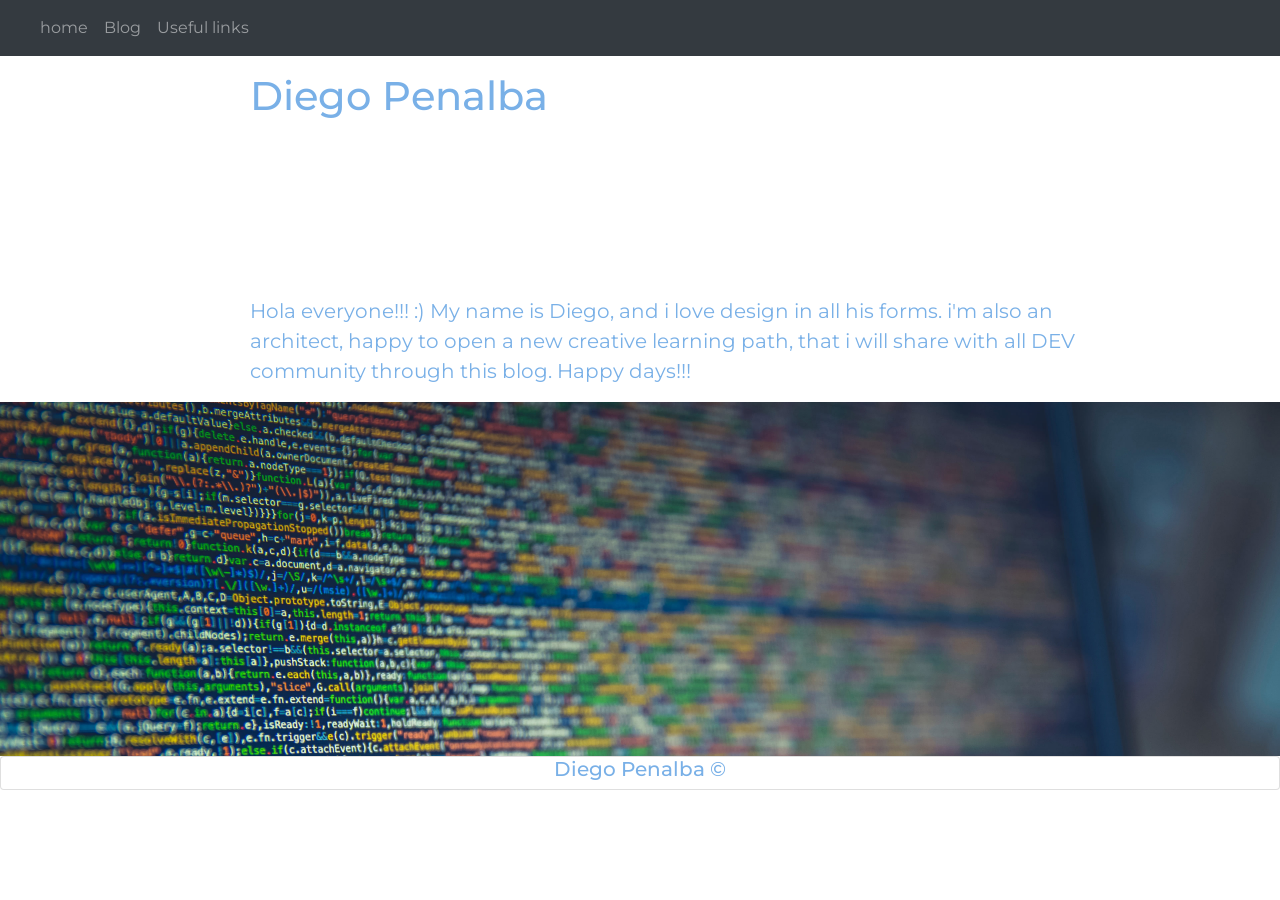
<file: index.html>
<!DOCTYPE html>
<html>

<head>
  <title>Diego's DEV Blog</title>
  <meta charset="UTF-8">
 
  <link href="styles/main.css" rel="stylesheet" type="text/css" />
  <link href="https://fonts.googleapis.com/css?family=Montserrat&display=swap" rel="stylesheet">
  <script src="https://code.jquery.com/jquery-3.3.1.slim.min.js"
    integrity="sha384-q8i/X+965DzO0rT7abK41JStQIAqVgRVzpbzo5smXKp4YfRvH+8abtTE1Pi6jizo"
    crossorigin="anonymous"></script>
  <script src="https://cdnjs.cloudflare.com/ajax/libs/popper.js/1.14.7/umd/popper.min.js"
    integrity="sha384-UO2eT0CpHqdSJQ6hJty5KVphtPhzWj9WO1clHTMGa3JDZwrnQq4sF86dIHNDz0W1"
    crossorigin="anonymous"></script>
  <link rel="stylesheet" href="https://stackpath.bootstrapcdn.com/bootstrap/4.3.1/css/bootstrap.min.css"
    integrity="sha384-ggOyR0iXCbMQv3Xipma34MD+dH/1fQ784/j6cY/iJTQUOhcWr7x9JvoRxT2MZw1T" crossorigin="anonymous">
  <script src="https://stackpath.bootstrapcdn.com/bootstrap/4.3.1/js/bootstrap.min.js"
    integrity="sha384-JjSmVgyd0p3pXB1rRibZUAYoIIy6OrQ6VrjIEaFf/nJGzIxFDsf4x0xIM+B07jRM"
    crossorigin="anonymous"></script>
</head>

<body>
  <nav class="navbar navbar-expand-md navbar-dark bg-dark fixed-top">
    <a class="navbar-brand"></a>
    <ul class="navbar-nav">
      <li class="nav-item">
        <a class="nav-link" href="index.html">home</a>

      </li>
      <a class="nav-link" href="blog.html">Blog</a>

      </li>
      <a class="nav-link" href="#">Useful links</a>

      </li>
    </ul>
  </nav>
     <br>
     <br>
     <br>
  <h1>Diego Penalba</h1>
     <br>
     <br>
     <br>
     <br>
     <br>
     <br>
     <br>
   <p class="intro" class="margin1"> Hola everyone!!! :) My name is Diego, and i love design in all his forms.
                                     i'm also an architect, happy to open a new creative learning path, that i will share
                                     with all DEV community through this blog. Happy days!!!
   </p>
    <img src="cod33.jpg" <!-- this is a comment. -->
        <div class="card text-center">
           <h5 class="footertitle">Diego Penalba © </h5>
        </div>

  </div>
  </body>
  
  </html>
</file>
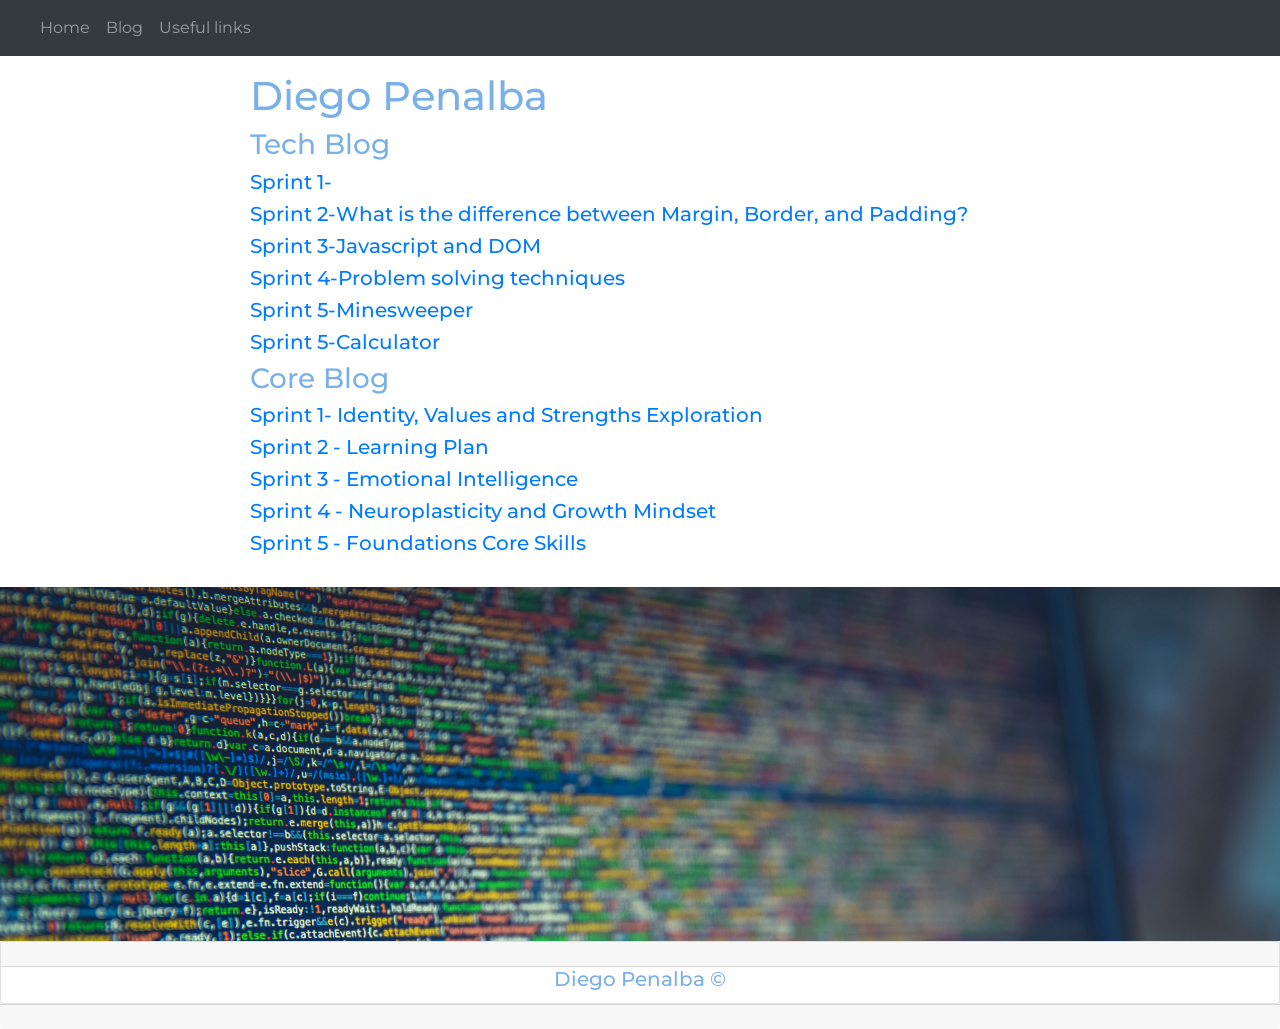
<file: blog.html>
<!DOCTYPE html>
<html>

<head>
    <title>Diego's DEV Blog</title>
    <meta charset="UTF-8">
    <link href="styles/main.css" rel="stylesheet" type="text/css" />
    <link href="https://fonts.googleapis.com/css?family=Montserrat&display=swap" rel="stylesheet">
    <script src="https://code.jquery.com/jquery-3.3.1.slim.min.js"
        integrity="sha384-q8i/X+965DzO0rT7abK41JStQIAqVgRVzpbzo5smXKp4YfRvH+8abtTE1Pi6jizo"
        crossorigin="anonymous"></script>
    <script src="https://cdnjs.cloudflare.com/ajax/libs/popper.js/1.14.7/umd/popper.min.js"
        integrity="sha384-UO2eT0CpHqdSJQ6hJty5KVphtPhzWj9WO1clHTMGa3JDZwrnQq4sF86dIHNDz0W1"
        crossorigin="anonymous"></script>
    <link rel="stylesheet" href="https://stackpath.bootstrapcdn.com/bootstrap/4.3.1/css/bootstrap.min.css"
        integrity="sha384-ggOyR0iXCbMQv3Xipma34MD+dH/1fQ784/j6cY/iJTQUOhcWr7x9JvoRxT2MZw1T" crossorigin="anonymous">
    <script src="https://stackpath.bootstrapcdn.com/bootstrap/4.3.1/js/bootstrap.min.js"
        integrity="sha384-JjSmVgyd0p3pXB1rRibZUAYoIIy6OrQ6VrjIEaFf/nJGzIxFDsf4x0xIM+B07jRM"
        crossorigin="anonymous"></script>
</head>

<body>
    <nav class="navbar navbar-expand-md navbar-dark bg-dark fixed-top">
        <a class="navbar-brand"></a>
        <ul class="navbar-nav">
            <li class="nav-item">
                <a class="nav-link" href="index.html">Home</a>

            </li>
            <a class="nav-link" href="blog.html">Blog</a>

            </li>
            <a class="nav-link" href="#">Useful links</a>

            </li>
        </ul>
    </nav>
    <br>
    <br>
    <br>
<h1>Diego Penalba</h1>
    <h3>Tech Blog</h3>
       <h5><a href="sprint1tech.html">Sprint 1- </a></h5>
       <h5><a href="sprint2-tech.html">Sprint 2-What is the difference between Margin, Border, and Padding?</h5>
       <h5><a href="sprint3_tech.html">Sprint 3-Javascript and DOM</h5>
       <h5><a href="sprint4_tech.html">Sprint 4-Problem solving techniques</h5>
       <h5><a href=" https://diego-pp.github.io/minesweeper/">Sprint 5-Minesweeper</h5>
       <h5><a href=" https://diego-pp.github.io/final-calculator/">Sprint 5-Calculator</h5>

    </a></h5>
    <h3>Core Blog</h3>
       <h5><a href="sprint1-cultural.html">Sprint 1- Identity, Values and Strengths Exploration</a></h5>
       <h5><a href="sprint2-cultural.html">Sprint 2 - Learning Plan</a></h5>
       <h5><a href="sprint3-cultural.html">Sprint 3 - Emotional Intelligence</a></h5>
       <h5><a href="sprint4-cultural.html">Sprint 4 - Neuroplasticity and Growth Mindset</a></h5>
       <h5><a href="sprint5-cultural.html">Sprint 5 - Foundations Core Skills</a></h5>

    <br>


    <img src="cod33.jpg" >
    <div class="card text-center">
        <div class="card-header">
        </div>
    
        <h5 class="card-title">Diego Penalba © </h5>
    </div>
    <div class="card-footer text-muted">
    </div>
</div>
<!-- this is a comment. -->
</body>

</html>
</body>

</html>
</file>
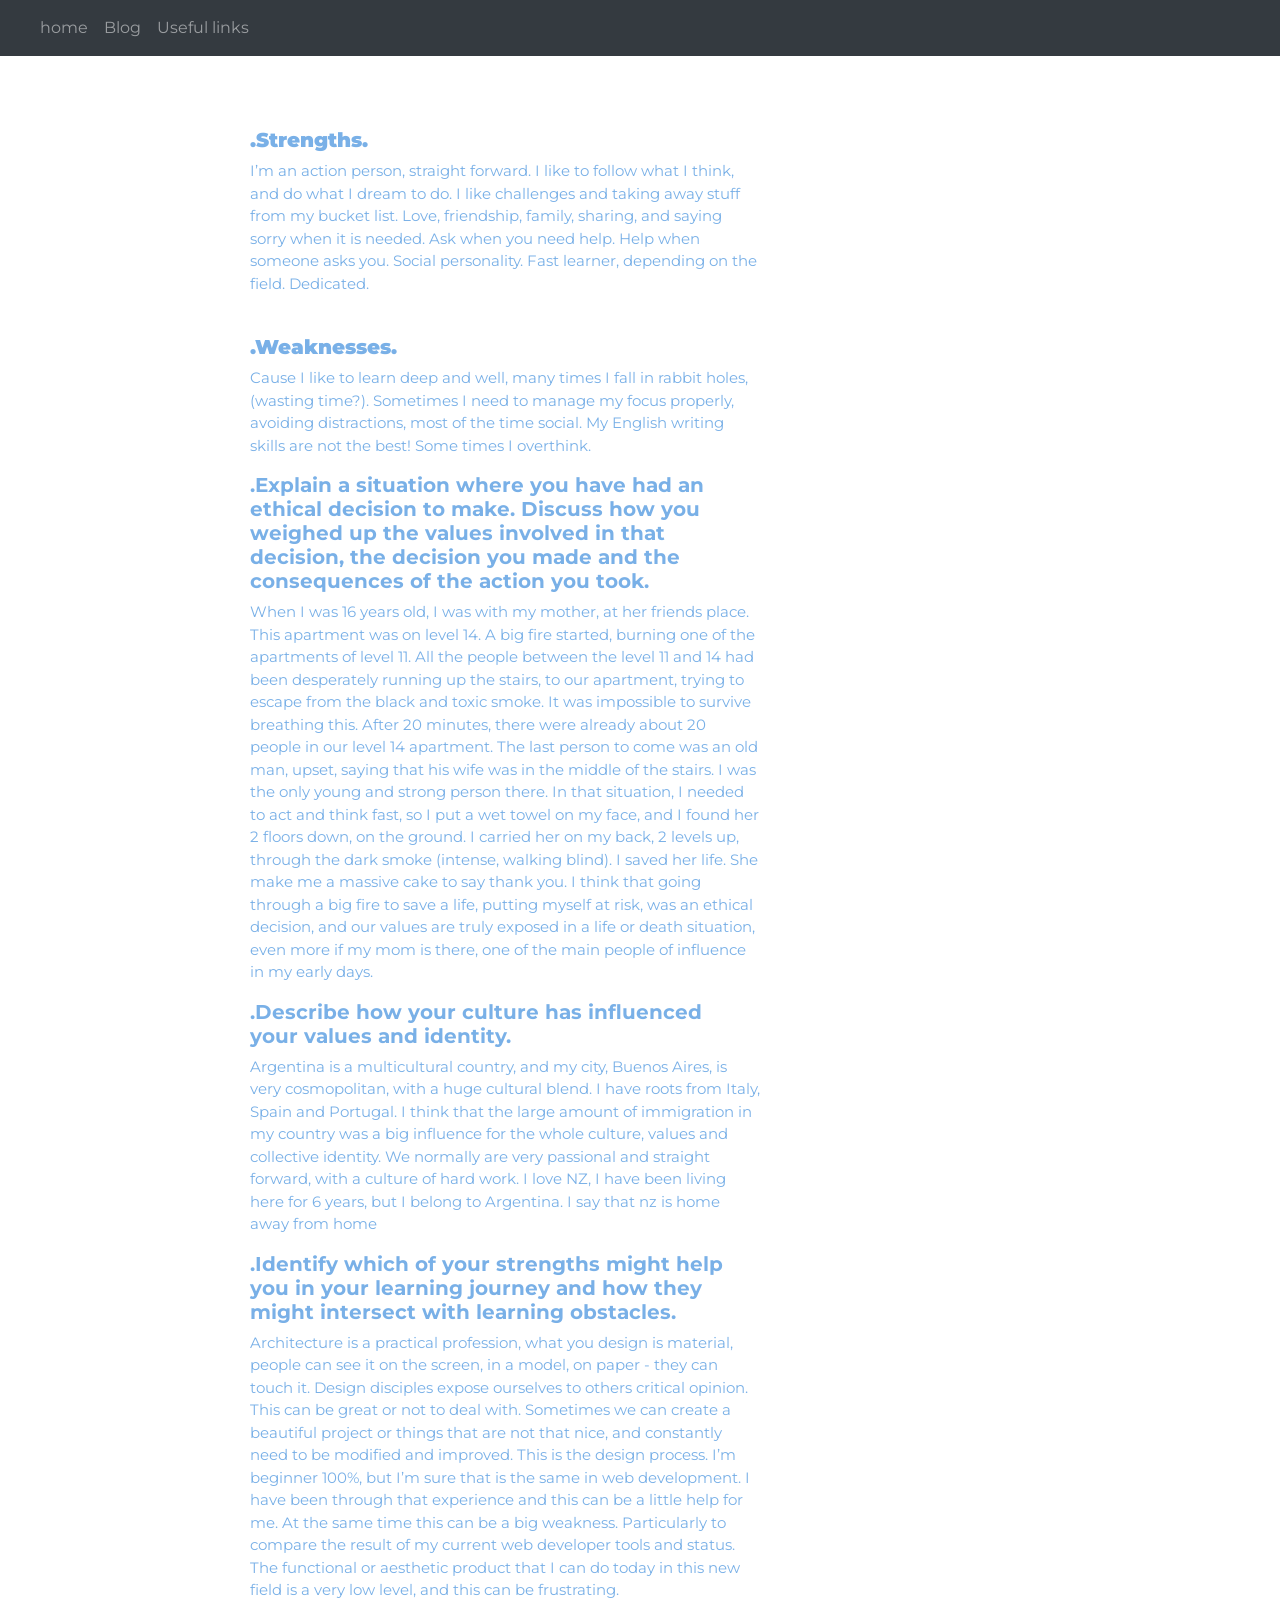
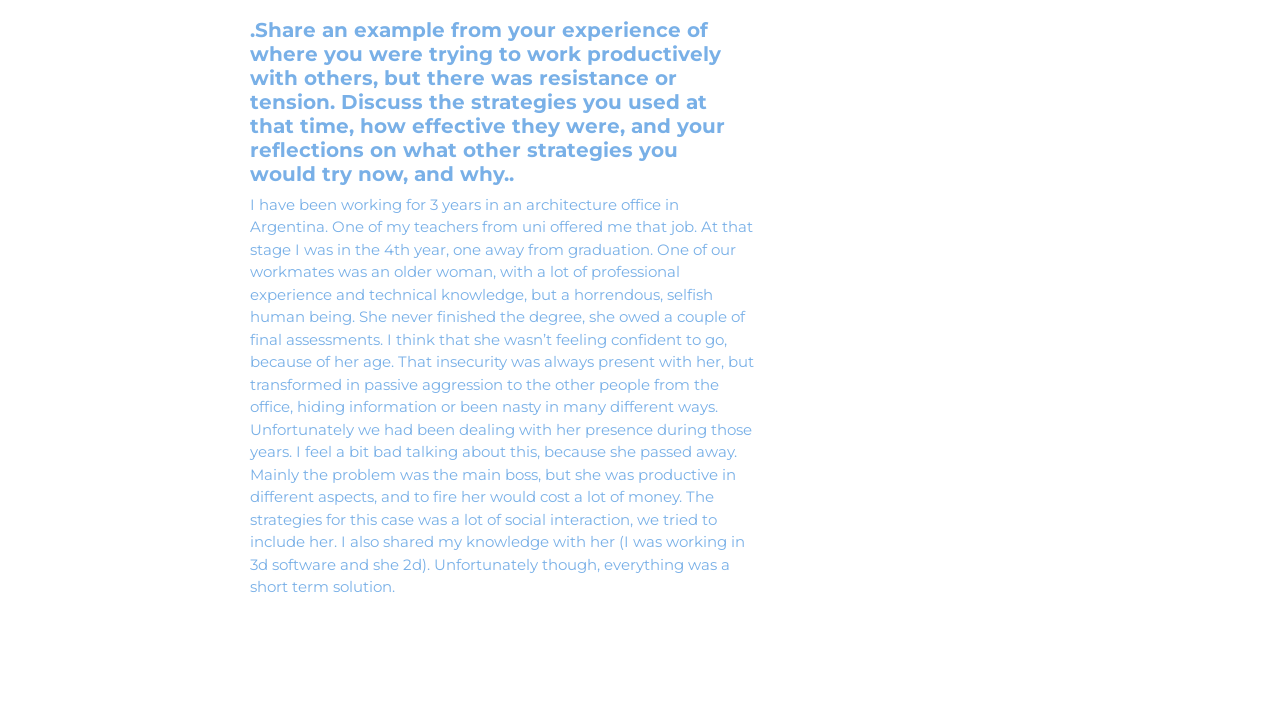
<file: sprint1-cultural.html>
<!DOCTYPE html>
<html>

<head>
    <title>Diego's DEV Blog</title>
    <meta charset="UTF-8">
    <link href="styles/main.css" rel="stylesheet" type="text/css" />
    <link href="https://fonts.googleapis.com/css?family=Montserrat&display=swap" rel="stylesheet">
    <script src="https://code.jquery.com/jquery-3.3.1.slim.min.js"
        integrity="sha384-q8i/X+965DzO0rT7abK41JStQIAqVgRVzpbzo5smXKp4YfRvH+8abtTE1Pi6jizo"
        crossorigin="anonymous"></script>
    <script src="https://cdnjs.cloudflare.com/ajax/libs/popper.js/1.14.7/umd/popper.min.js"
        integrity="sha384-UO2eT0CpHqdSJQ6hJty5KVphtPhzWj9WO1clHTMGa3JDZwrnQq4sF86dIHNDz0W1"
        crossorigin="anonymous"></script>
    <link rel="stylesheet" href="https://stackpath.bootstrapcdn.com/bootstrap/4.3.1/css/bootstrap.min.css"
        integrity="sha384-ggOyR0iXCbMQv3Xipma34MD+dH/1fQ784/j6cY/iJTQUOhcWr7x9JvoRxT2MZw1T" crossorigin="anonymous">
    <script src="https://stackpath.bootstrapcdn.com/bootstrap/4.3.1/js/bootstrap.min.js"
        integrity="sha384-JjSmVgyd0p3pXB1rRibZUAYoIIy6OrQ6VrjIEaFf/nJGzIxFDsf4x0xIM+B07jRM"
        crossorigin="anonymous"></script>
</head>

<body>
    <nav class="navbar navbar-expand-md navbar-dark bg-dark fixed-top">
        <a class="navbar-brand"></a>
        <ul class="navbar-nav">
            <li class="nav-item">
                <a class="nav-link" href="index.html">home</a>

            </li>
            <a class="nav-link" href="blog.html">Blog</a>

            </li>
            <a class="nav-link" href="#">Useful links</a>

            </li>
    </nav>

    <h1>Diego Penalba</h1>
    <br>
    <br>
    <br>
    <h5 class="learnplantitle"><b>.Strengths.</h5></b>
    <p class="intro2">I’m an action person, straight forward. I like to follow what I think, and do what I dream to do. I like challenges and
    taking away stuff from my bucket list. Love, friendship, family, sharing, and saying sorry when it is needed. Ask when
    you need help. Help when someone asks you. Social personality. Fast learner, depending on the field. Dedicated.
    </p>
    <br>
<h5 class="learnplantitle"><b>.Weaknesses.</h5></b>
<p class="intro2">Cause I like to learn deep and well, many times I fall in rabbit holes, (wasting time?).
Sometimes I need to manage my focus properly, avoiding distractions, most of the time social. My English writing skills
are not the best! Some times I overthink.


</p>
<h5 class="learnplantitle">.Explain a situation where you have had an ethical decision to make. Discuss how you weighed up the values involved in
that decision, the decision you made and the consequences of the action you took.</h5>
<p class="intro2">When I was 16 years old, I was with my mother, at her friends place. This apartment was on level 14. A big fire started,
burning one of the apartments of level 11. All the people between the level 11 and 14 had been desperately running up
the stairs, to our apartment, trying to escape from the black and toxic smoke. It was impossible to survive breathing
this. After 20 minutes, there were already about 20 people in our level 14 apartment. The last person to come was an old
man, upset, saying that his wife was in the middle of the stairs. I was the only young and strong person there. In that
situation, I needed to act and think fast, so I put a wet towel on my face, and I found her 2 floors down, on the
ground. I carried her on my back, 2 levels up, through the dark smoke (intense, walking blind). I saved her life. She
make me a massive cake to say thank you.
I think that going through a big fire to save a life, putting myself at risk, was an ethical decision, and our values
are truly exposed in a life or death situation, even more if my mom is there, one of the main people of influence in my
early days.


</p>
<h5 class="learnplantitle">.Describe how your culture has influenced your values and identity.</h5>
<p class="intro2">Argentina is a multicultural country, and my city, Buenos Aires, is very cosmopolitan, with a huge cultural blend. I
have roots from Italy, Spain and Portugal. I think that the large amount of immigration in my country was a big
influence for the whole culture, values and collective identity. We normally are very passional and straight forward,
with a culture of hard work. I love NZ, I have been living here for 6 years, but I belong to Argentina. I say that nz is
home away from home
</p>
<h5 class="learnplantitle">.Identify which of your strengths might help you in your learning journey and how they might intersect with learning
obstacles.</h5>
<p class="intro2">Architecture is a practical profession, what you design is material, people can see it on the screen, in a model, on
paper - they can touch it. Design disciples expose ourselves to others critical opinion. This can be great or not to
deal with. Sometimes we can create a beautiful project or things that are not that nice, and constantly need to be
modified and improved. This is the design process. I’m beginner 100%, but I’m sure that is the same in web development.
I have been through that experience and this can be a little help for me.
At the same time this can be a big weakness. Particularly to compare the result of my current web developer tools and
status. The functional or aesthetic product that I can do today in this new field is a very low level, and this can be
frustrating.

</p>
<h5 class="learnplantitle">.Share an example from your experience of where you were trying to work productively with others, but there was
resistance or tension. Discuss the strategies you used at that time, how effective they were, and your reflections on
what other strategies you would try now, and why..</h5>
<p class="intro2">I have been working for 3 years in an architecture office in Argentina. One of my teachers from uni offered me that job.
At that stage I was in the 4th year, one away from graduation. One of our workmates was an older woman, with a lot of
professional experience and technical knowledge, but a horrendous, selfish human being. She never finished the degree,
she owed a couple of final assessments. I think that she wasn’t feeling confident to go, because of her age. That
insecurity was always present with her, but transformed in passive aggression to the other people from the office,
hiding information or been nasty in many different ways. Unfortunately we had been dealing with her presence during
those years. I feel a bit bad talking about this, because she passed away. Mainly the problem was the main boss, but she
was productive in different aspects, and to fire her would cost a lot of money. The strategies for this case was a lot
of social interaction, we tried to include her. I also shared my knowledge with her (I was working in 3d software and
she 2d). Unfortunately though, everything was a short term solution.
</p>


    <br>
    <br>
    <br>
    <br>

</body>

</html>
</file>
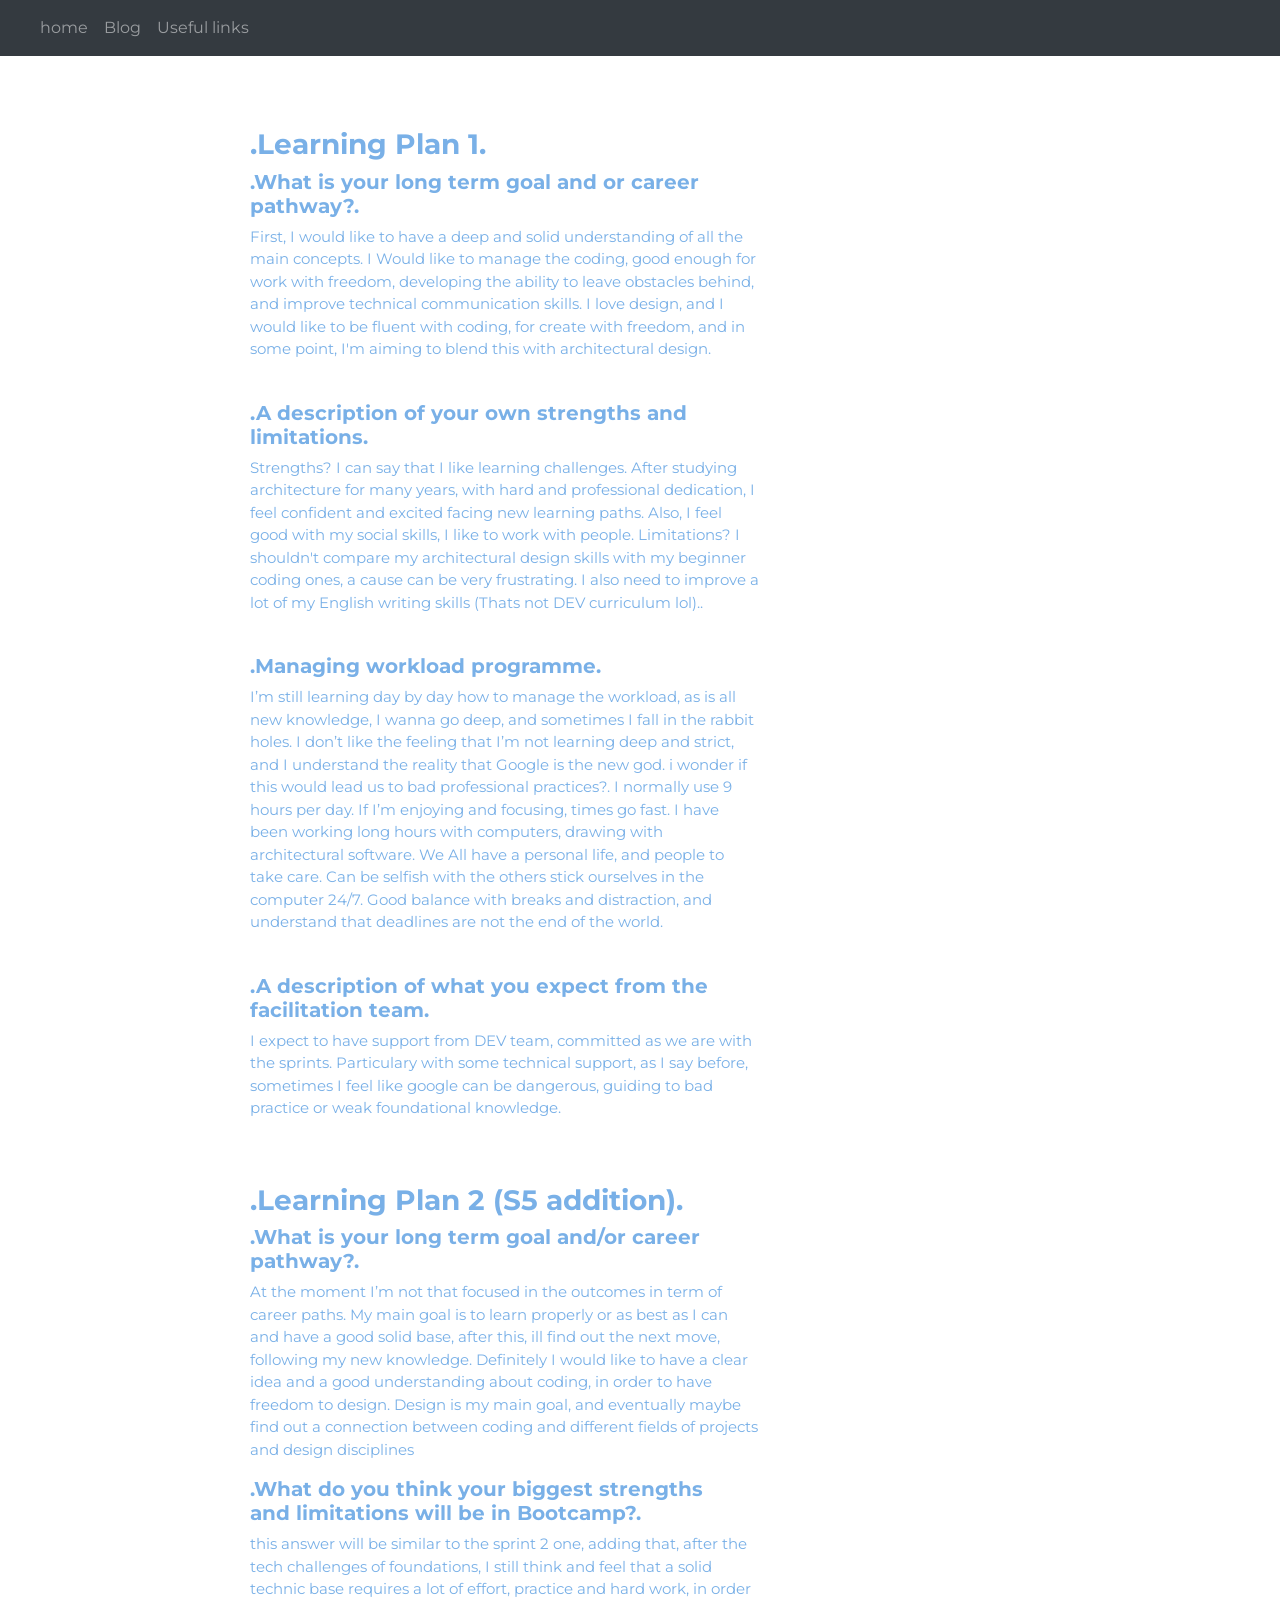
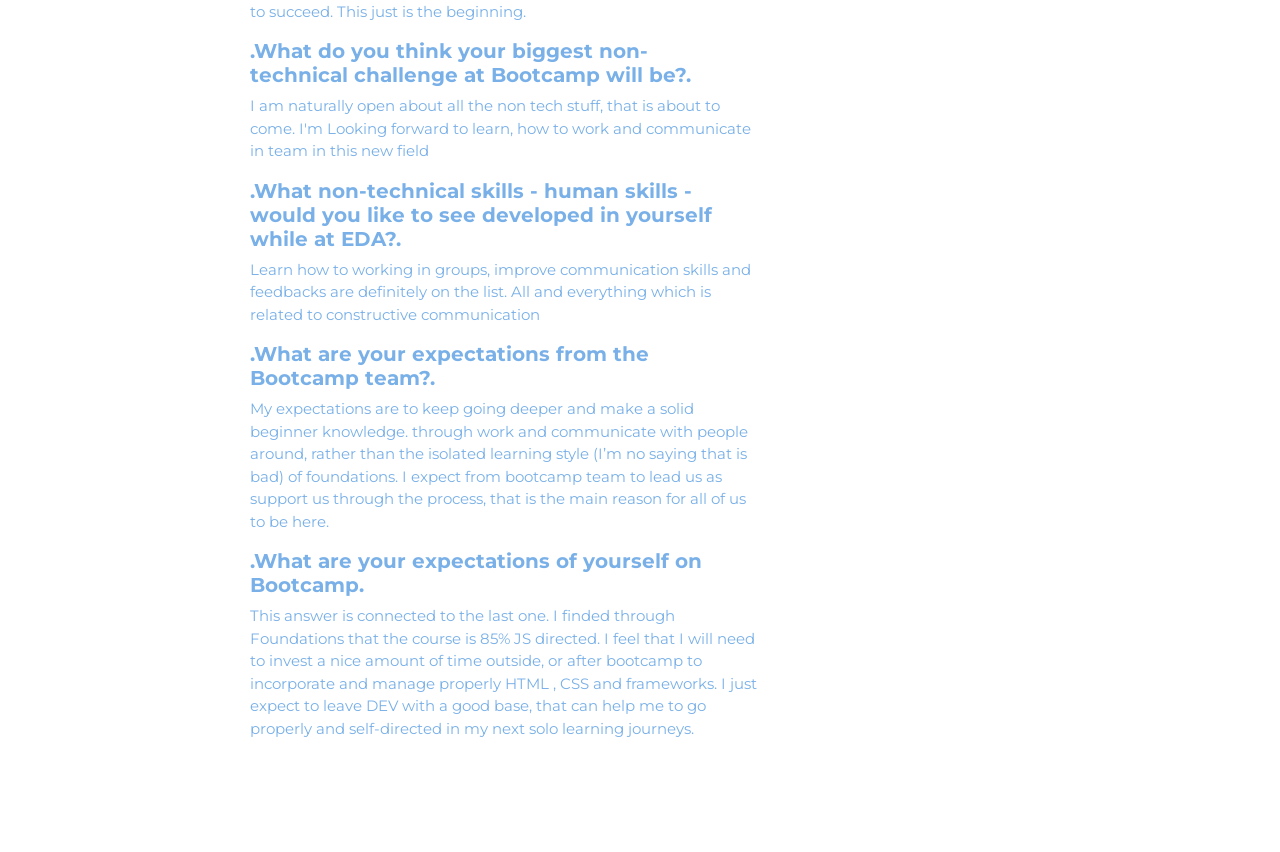
<file: sprint2-cultural.html>
<!DOCTYPE html>
<html>

<head>
    <title>Diego's DEV Blog</title>
    <meta charset="UTF-8">
    <meta name="viewport" content="width=device-width, initial-scale=1, user-scalable=0, maximum-scale=1, minimum-scale=1">
<link href="styles/main.css" rel="stylesheet" type="text/css" />
<link href="https://fonts.googleapis.com/css?family=Montserrat&display=swap" rel="stylesheet">
<script src="https://code.jquery.com/jquery-3.3.1.slim.min.js"
    integrity="sha384-q8i/X+965DzO0rT7abK41JStQIAqVgRVzpbzo5smXKp4YfRvH+8abtTE1Pi6jizo"
    crossorigin="anonymous"></script>
<script src="https://cdnjs.cloudflare.com/ajax/libs/popper.js/1.14.7/umd/popper.min.js"
    integrity="sha384-UO2eT0CpHqdSJQ6hJty5KVphtPhzWj9WO1clHTMGa3JDZwrnQq4sF86dIHNDz0W1"
    crossorigin="anonymous"></script>
<link rel="stylesheet" href="https://stackpath.bootstrapcdn.com/bootstrap/4.3.1/css/bootstrap.min.css"
    integrity="sha384-ggOyR0iXCbMQv3Xipma34MD+dH/1fQ784/j6cY/iJTQUOhcWr7x9JvoRxT2MZw1T" crossorigin="anonymous">
<script src="https://stackpath.bootstrapcdn.com/bootstrap/4.3.1/js/bootstrap.min.js"
    integrity="sha384-JjSmVgyd0p3pXB1rRibZUAYoIIy6OrQ6VrjIEaFf/nJGzIxFDsf4x0xIM+B07jRM"
    crossorigin="anonymous"></script>
</head>
<body>
    <nav class="navbar navbar-expand-md navbar-dark bg-dark fixed-top">
        <a class="navbar-brand"></a>
        <ul class="navbar-nav">
            <li class="nav-item">
                <a class="nav-link" href="index.html">home</a>

            </li>
             <a class="nav-link" href="blog.html">Blog</a>

            </li>
             <a class="nav-link" href="#">Useful links</a>
 
            </li>
        </ul>

    </nav>
   
<h1>Diego Penalba</h1>
 <br>
 <br>
 <br>
<h3 class="learnplantitle">.Learning Plan 1.</h5>
<h5 class="learnplantitle">.What is your long term goal and or career pathway?.</h5>
  <p class="intro2">First, I would like to have a deep and solid understanding of all the main concepts. I Would like to manage the coding,
                   good enough for work with freedom, developing the ability to leave obstacles behind, and improve technical communication
                   skills. I love design, and I would like to be fluent with coding, for create with freedom, and in some point, I'm aiming
                   to blend this with architectural design.
  </p>
<br>
<h5 class="learnplantitle">.A description of your own strengths and limitations.</h5>
  <p class="intro2">Strengths? I can say that I like learning challenges. After studying architecture for many years, with hard and
                  professional dedication, I feel confident and excited facing new learning paths. Also, I feel good with my social
                  skills, I like to work with people.
                  Limitations? I shouldn't compare my architectural design skills with my beginner coding ones, a cause can be very
                  frustrating. I also need to improve a lot of my English writing skills (Thats not DEV curriculum lol)..
  </p>
    <br>
<h5 class="learnplantitle">.Managing workload programme.</h5>
  <p class="intro2">I’m still learning day by day how to manage the workload, as is all new knowledge, I wanna go deep, and sometimes I fall
                   in the rabbit holes. I don’t like the feeling that I’m not learning deep and strict, and I understand the reality that
                   Google is the new god. i wonder if this would lead us to bad professional practices?. I normally use 9 hours per day. If
                   I’m enjoying and focusing, times go fast. I have been working long hours with computers, drawing with architectural
                   software.
                   We All have a personal life, and people to take care. Can be selfish with the others stick ourselves in the computer
                   24/7. Good balance with breaks and distraction, and understand that deadlines are not the end of the world.
  </p>
    <br>
<h5 class="learnplantitle">.A description of what you expect from the facilitation team.</h5>
  <p class="intro2">I expect to have support from DEV team, committed as we are with the sprints. Particulary with some technical support,
                    as I say before, sometimes I feel like google can be dangerous, guiding to bad practice or weak foundational knowledge.
  </p>
    <br>
    <br>
<h3 class="learnplantitle">.Learning Plan 2 (S5 addition).</h5>
    <h5 class="learnplantitle">.What is your long term goal and/or career pathway?.</h5>
      <p class="intro2">At the moment I’m not that focused in the outcomes in term of career paths. My main goal is to
                   learn properly or as best
                   as I can and have a good solid base, after this, ill find out the next move, following my new knowledge.
                   Definitely I
                   would like to have a clear idea and a good understanding about coding, in order to have freedom to design.
                   Design is my
                   main goal, and eventually maybe find out a connection between coding and different fields of projects and design
                   disciplines
    </p>
<h5 class="learnplantitle">.What do you think your biggest strengths and limitations will be in Bootcamp?.</h5>
    <p class="intro2">this answer will be similar to the sprint 2 one, adding that, after the tech challenges of foundations, I still think
                      and feel that a solid technic base requires a lot of effort, practice and hard work, in order to succeed. This just is
                      the beginning.
    </p>
<h5 class="learnplantitle">.What do you think your biggest non-technical challenge at Bootcamp will be?.</h5>
    <p class="intro2">
                   I am naturally open about all the non tech stuff, that is about to come. I'm Looking forward to learn, how to work and
                   communicate in team in this new field
    </p>
<h5 class="learnplantitle">.What non-technical skills - human skills - would you like to see developed in yourself
        while at EDA?.</h5>
    <p class="intro2">
                    Learn how to working in groups, improve communication skills and feedbacks are definitely on the list. All and
                    everything which is related to constructive communication
    </p>
<h5 class="learnplantitle">.What are your expectations from the Bootcamp team?.</h5>
    <p class="intro2">
                    My expectations are to keep going deeper and make a solid beginner knowledge. through work and communicate with people
                    around, rather than the isolated learning style (I’m no saying that is bad) of foundations. I expect from bootcamp team
                    to lead us as support us through the process, that is the main reason for all of us to be here.
    </p>
<h5 class="learnplantitle">.What are your expectations of yourself on Bootcamp.</h5>
    <p class="intro2">
                   This answer is connected to the last one. I finded through Foundations that the course is 85% JS directed. I feel that I
                   will need to invest a nice amount of time outside, or after bootcamp to incorporate and manage properly HTML , CSS and
                   frameworks. I just expect to leave DEV with a good base, that can help me to go properly and self-directed in my next
                   solo learning journeys.
    </p>
     <br>
     <br>
     <br>
     <br>

</body>

</html>
</file>
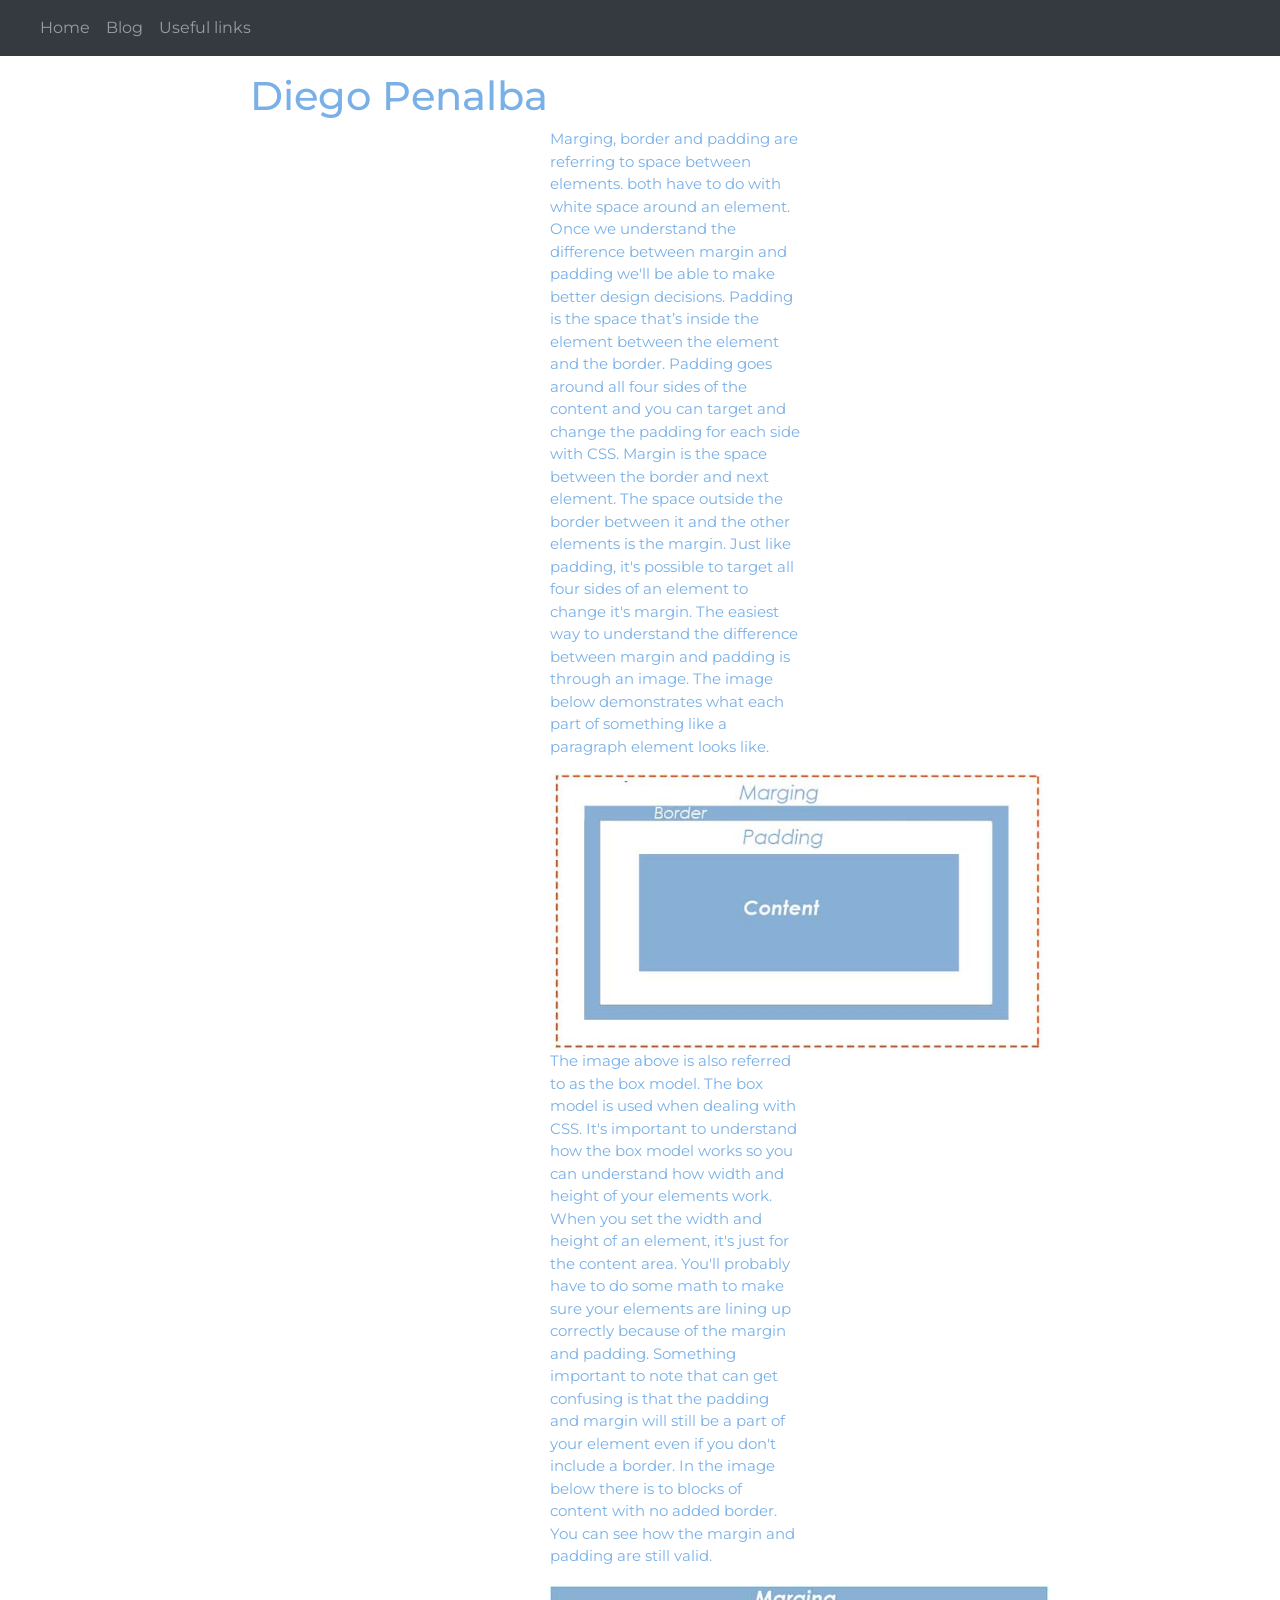
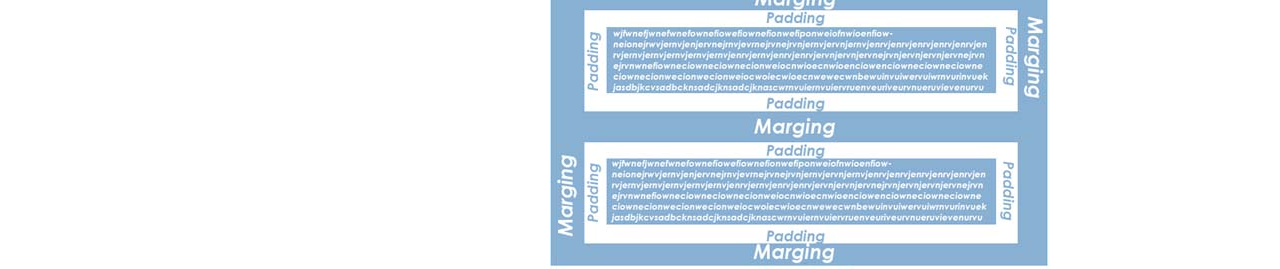
<file: sprint2-tech.html>
<!DOCTYPE html>
<html>

<head>
    <title>Diego's DEV Blog</title>
    <meta charset="UTF-8">
    <link href="styles/main.css" rel="stylesheet" type="text/css" />
    <link href="https://fonts.googleapis.com/css?family=Montserrat&display=swap" rel="stylesheet">
    <script src="https://code.jquery.com/jquery-3.3.1.slim.min.js"
        integrity="sha384-q8i/X+965DzO0rT7abK41JStQIAqVgRVzpbzo5smXKp4YfRvH+8abtTE1Pi6jizo"
        crossorigin="anonymous"></script>
    <script src="https://cdnjs.cloudflare.com/ajax/libs/popper.js/1.14.7/umd/popper.min.js"
        integrity="sha384-UO2eT0CpHqdSJQ6hJty5KVphtPhzWj9WO1clHTMGa3JDZwrnQq4sF86dIHNDz0W1"
        crossorigin="anonymous"></script>
    <link rel="stylesheet" href="https://stackpath.bootstrapcdn.com/bootstrap/4.3.1/css/bootstrap.min.css"
        integrity="sha384-ggOyR0iXCbMQv3Xipma34MD+dH/1fQ784/j6cY/iJTQUOhcWr7x9JvoRxT2MZw1T" crossorigin="anonymous">
    <script src="https://stackpath.bootstrapcdn.com/bootstrap/4.3.1/js/bootstrap.min.js"
        integrity="sha384-JjSmVgyd0p3pXB1rRibZUAYoIIy6OrQ6VrjIEaFf/nJGzIxFDsf4x0xIM+B07jRM"
        crossorigin="anonymous"></script>
</head>

<body>
    <nav class="navbar navbar-expand-md navbar-dark bg-dark fixed-top">
        <a class="navbar-brand"></a>
        <ul class="navbar-nav">
            <li class="nav-item">
                <a class="nav-link" href="index.html">Home</a>

            </li>
            <a class="nav-link" href="blog.html">Blog</a>

            </li>
            <a class="nav-link" href="#">Useful links</a>

            </li>
        </ul>
    </nav>
<br>
<br>
<br>
<h1>Diego Penalba</h1>
<p class="text1pad">Marging, border and padding are referring to space between elements. both have to do with white space 
    around an element.
      Once we understand the difference between margin and padding we'll be able to make better design decisions. Padding is
    the space that’s inside the element between the element and the border. Padding goes around all four sides of the
    content and you can target and change the padding for each side with CSS. Margin is the space between the border and
    next element.
    The space outside the border between it and the other elements is the margin. Just like padding, it's possible to target
    all four sides of an element to change it's margin. The easiest way to understand the difference between margin and
    padding is through an image. The image below demonstrates what each part of something like a paragraph element looks
     like.
</p>
    <img class="paddingpic" src="12.jpg" width="500" height="100" <!-- this is a comment. --><p class="text1pad">The image
    above is also referred to as the box model. The box model is used when dealing with CSS. It's important to
    understand how the box model works so you can understand how width and height of your elements work. When you set the
    width and height of an element, it's just for the content area. You'll probably have to do some math to make sure your
    elements are lining up correctly because of the margin and padding. Something important to note that can get confusing
    is that the padding and margin will still be a part of your element even if you don't include a border. In
    the image below there is to blocks of content with no added border. You can see how the margin and padding are still
    valid.</p><img class="paddingpic" src="23.jpg" width="500" height="100" <!-- this is a comment. -->
     
</body>

</html>
</body>

</html>
</file>
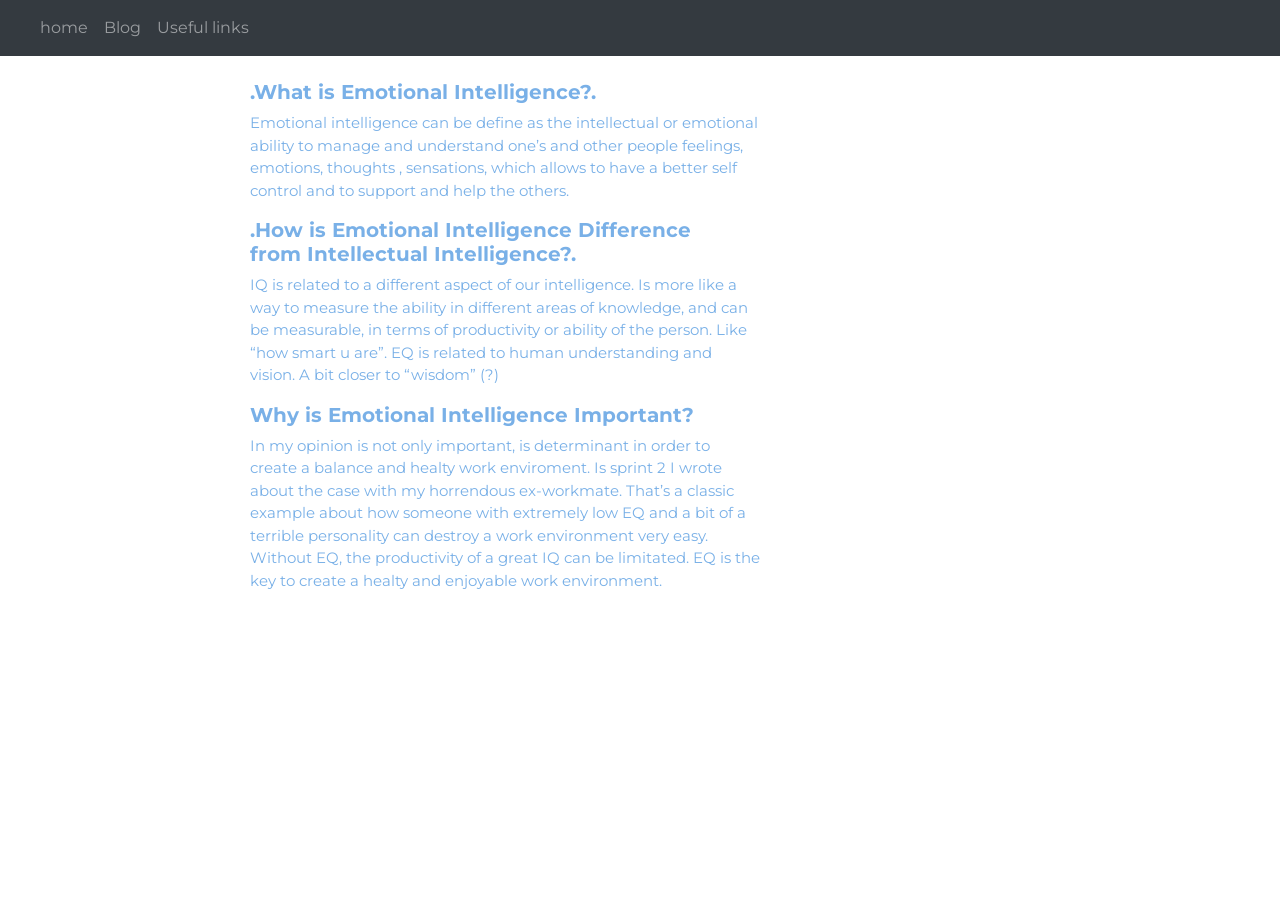
<file: sprint3-cultural.html>
<!DOCTYPE html>
<html>

<head>
    <title>Diego's DEV Blog</title>
    <meta charset="UTF-8">

    <link href="styles/main.css" rel="stylesheet" type="text/css" />
    <link href="https://fonts.googleapis.com/css?family=Montserrat&display=swap" rel="stylesheet">
    <script src="https://code.jquery.com/jquery-3.3.1.slim.min.js"
        integrity="sha384-q8i/X+965DzO0rT7abK41JStQIAqVgRVzpbzo5smXKp4YfRvH+8abtTE1Pi6jizo"
        crossorigin="anonymous"></script>
    <script src="https://cdnjs.cloudflare.com/ajax/libs/popper.js/1.14.7/umd/popper.min.js"
        integrity="sha384-UO2eT0CpHqdSJQ6hJty5KVphtPhzWj9WO1clHTMGa3JDZwrnQq4sF86dIHNDz0W1"
        crossorigin="anonymous"></script>
    <link rel="stylesheet" href="https://stackpath.bootstrapcdn.com/bootstrap/4.3.1/css/bootstrap.min.css"
        integrity="sha384-ggOyR0iXCbMQv3Xipma34MD+dH/1fQ784/j6cY/iJTQUOhcWr7x9JvoRxT2MZw1T" crossorigin="anonymous">
    <script src="https://stackpath.bootstrapcdn.com/bootstrap/4.3.1/js/bootstrap.min.js"
        integrity="sha384-JjSmVgyd0p3pXB1rRibZUAYoIIy6OrQ6VrjIEaFf/nJGzIxFDsf4x0xIM+B07jRM"
        crossorigin="anonymous"></script>
</head>

<body>
    <nav class="navbar navbar-expand-md navbar-dark bg-dark fixed-top">
        <a class="navbar-brand"></a>
        <ul class="navbar-nav">
            <li class="nav-item">
                <a class="nav-link" href="index.html">home</a>

            </li>
            <a class="nav-link" href="blog.html">Blog</a>

            </li>
            <a class="nav-link" href="#">Useful links</a>

            </li>
        </ul>
    </nav>
    <br>
    <br>
    <br>
<h5 class="learnplantitle"><h5 class="learnplantitle">.What is Emotional Intelligence?.</h5>
    <p class="intro2">Emotional intelligence can be define as the intellectual or emotional ability to manage and understand one’s and other
    people feelings, emotions, thoughts , sensations, which allows to have a better self control and to support and help the
    others.</p>

    <h5 class="learnplantitle">.How is Emotional Intelligence Difference from Intellectual Intelligence?.</h5>
    <p class="intro2">IQ is related to a different aspect of our intelligence. Is more like a way to measure the ability in different areas of
    knowledge, and can be measurable, in terms of productivity or ability of the person. Like “how smart u are”. EQ is
    related to human understanding and vision. A bit closer to “wisdom” (?)

    </p>

        <h5 class="learnplantitle">Why is Emotional Intelligence Important?</h5>
        <p class="intro2">In my opinion is not only important, is determinant in order to create a balance and healty work enviroment. Is sprint 2
        I wrote about the case with my horrendous ex-workmate. That’s a classic example about how someone with extremely low EQ
        and a bit of a terrible personality can destroy a work environment very easy. Without EQ, the productivity of a great IQ
        can be limitated. EQ is the key to create a healty and enjoyable work environment.</p>



</body>

</html>
</file>
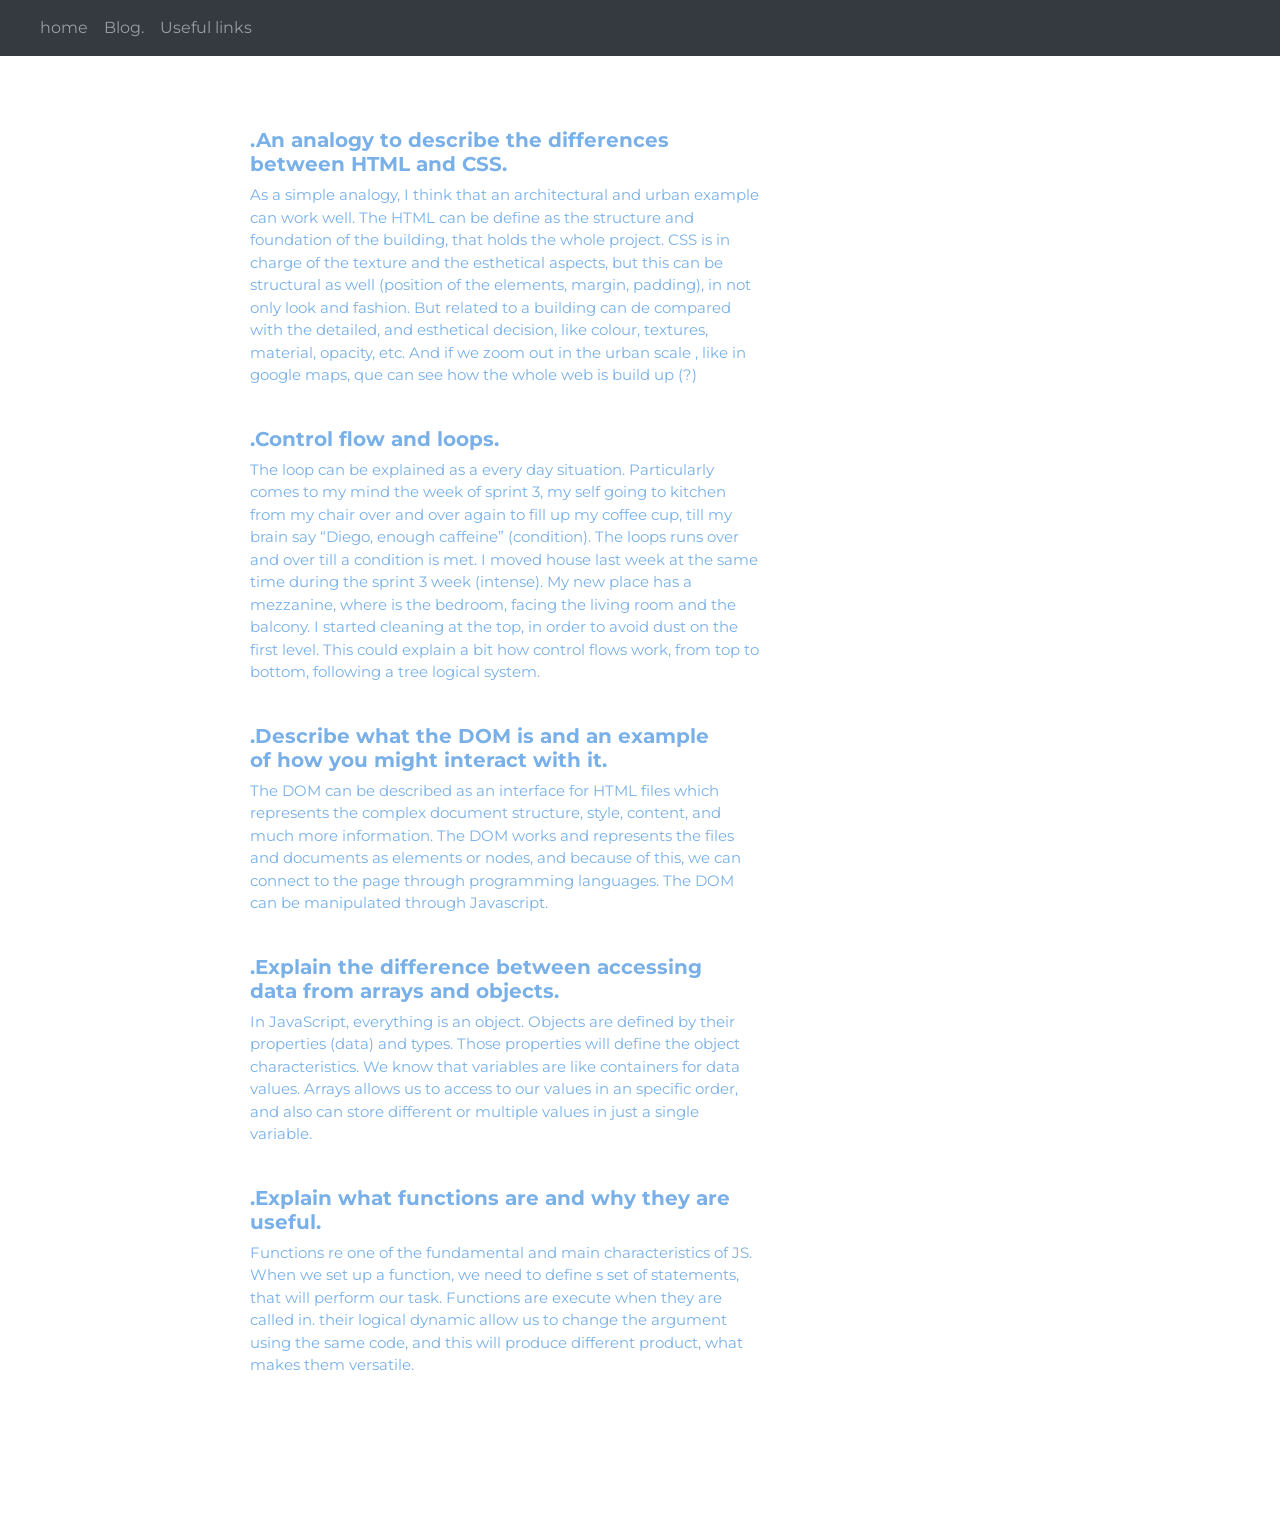
<file: sprint3_tech.html>
<!DOCTYPE html>
<html>

<head>
    <title>Diego's DEV Blog</title>
    <meta charset="UTF-8">
    <meta name="viewport"
        content="width=device-width, initial-scale=1, user-scalable=0, maximum-scale=1, minimum-scale=1">
    <link href="styles/main.css" rel="stylesheet" type="text/css" />
    <link href="https://fonts.googleapis.com/css?family=Montserrat&display=swap" rel="stylesheet">
    <script src="https://code.jquery.com/jquery-3.3.1.slim.min.js"
        integrity="sha384-q8i/X+965DzO0rT7abK41JStQIAqVgRVzpbzo5smXKp4YfRvH+8abtTE1Pi6jizo"
        crossorigin="anonymous"></script>
    <script src="https://cdnjs.cloudflare.com/ajax/libs/popper.js/1.14.7/umd/popper.min.js"
        integrity="sha384-UO2eT0CpHqdSJQ6hJty5KVphtPhzWj9WO1clHTMGa3JDZwrnQq4sF86dIHNDz0W1"
        crossorigin="anonymous"></script>
    <link rel="stylesheet" href="https://stackpath.bootstrapcdn.com/bootstrap/4.3.1/css/bootstrap.min.css"
        integrity="sha384-ggOyR0iXCbMQv3Xipma34MD+dH/1fQ784/j6cY/iJTQUOhcWr7x9JvoRxT2MZw1T" crossorigin="anonymous">
    <script src="https://stackpath.bootstrapcdn.com/bootstrap/4.3.1/js/bootstrap.min.js"
        integrity="sha384-JjSmVgyd0p3pXB1rRibZUAYoIIy6OrQ6VrjIEaFf/nJGzIxFDsf4x0xIM+B07jRM"
        crossorigin="anonymous"></script>
</head>

<body>
    <nav class="navbar navbar-expand-md navbar-dark bg-dark fixed-top">
        <a class="navbar-brand"></a>
        <ul class="navbar-nav">
            <li class="nav-item">
                <a class="nav-link" href="index.html">home</a>

            </li>
            <a class="nav-link" href="blog.html">Blog.</a>

            </li>
            <a class="nav-link" href="#">Useful links</a>

            </li>
    </nav>

    <h1>Diego Penalba</h1>
    <br>
    <br>
    <br>
    <h5 class="learnplantitle">.An analogy to describe the differences between HTML and CSS.</h5>
    <p class="intro2">As a simple analogy, I think that an architectural and urban example can work well. The HTML can be define as the
    structure and foundation of the building, that holds the whole project. CSS is in charge of the texture and the
    esthetical aspects, but this can be structural as well (position of the elements, margin, padding), in not only look and
    fashion. But related to a building can de compared with the detailed, and esthetical decision, like colour, textures,
    material, opacity, etc. And if we zoom out in the urban scale , like in google maps, que can see how the whole web is
    build up (?)
        
    </p>
    <br>
    <h5 class="learnplantitle">.Control flow and loops.</h5>
    <p class="intro2">The loop can be explained as a every day situation. Particularly comes to my mind the week of sprint 3, my self
    going to kitchen from my chair over and over again to fill up my coffee cup, till my brain say “Diego, enough caffeine”
    (condition). The loops runs over and over till a condition is met.
    I moved house last week at the same time during the sprint 3 week (intense). My new place has a mezzanine, where is the
    bedroom, facing the living room and the balcony. I started cleaning at the top, in order to avoid dust on the first
    level. This could explain a bit how control flows work, from top to bottom, following a tree logical system.

    </p>
    <br><h5 class="learnplantitle">.Describe what the DOM is and an example of how you might interact with it.</h5>
    <p class="intro2">The DOM can be described as an interface for HTML files which represents the complex document structure, style, content,
    and much more information. The DOM works and represents the files and documents as elements or nodes, and because of
    this, we can connect to the page through programming languages. The DOM can be manipulated through Javascript.
    </p>
    <br><h5 class="learnplantitle">.Explain the difference between accessing data from arrays and objects.</h5>
    <p class="intro2">In JavaScript, everything is an object. Objects are defined by their properties (data) and types. Those properties will
    define the object characteristics. We know that variables are like containers for data values. Arrays allows us to
    access to our values in an specific order, and also can store different or multiple values in just a single variable.
    
    </p>
    <br><h5 class="learnplantitle">.Explain what functions are and why they are useful.</h5>
    <p class="intro2">Functions re one of the fundamental and main characteristics of JS. When we set up a function, we need to define s set
    of statements, that will perform our task. Functions are execute when they are called in. their logical dynamic allow us
    to change the argument using the same code, and this will produce different product, what makes them versatile.
    
    </p>
    <br>
   
    </p>
    <br>
    <br>
    <br>
    <br>

</body>

</html>
</file>
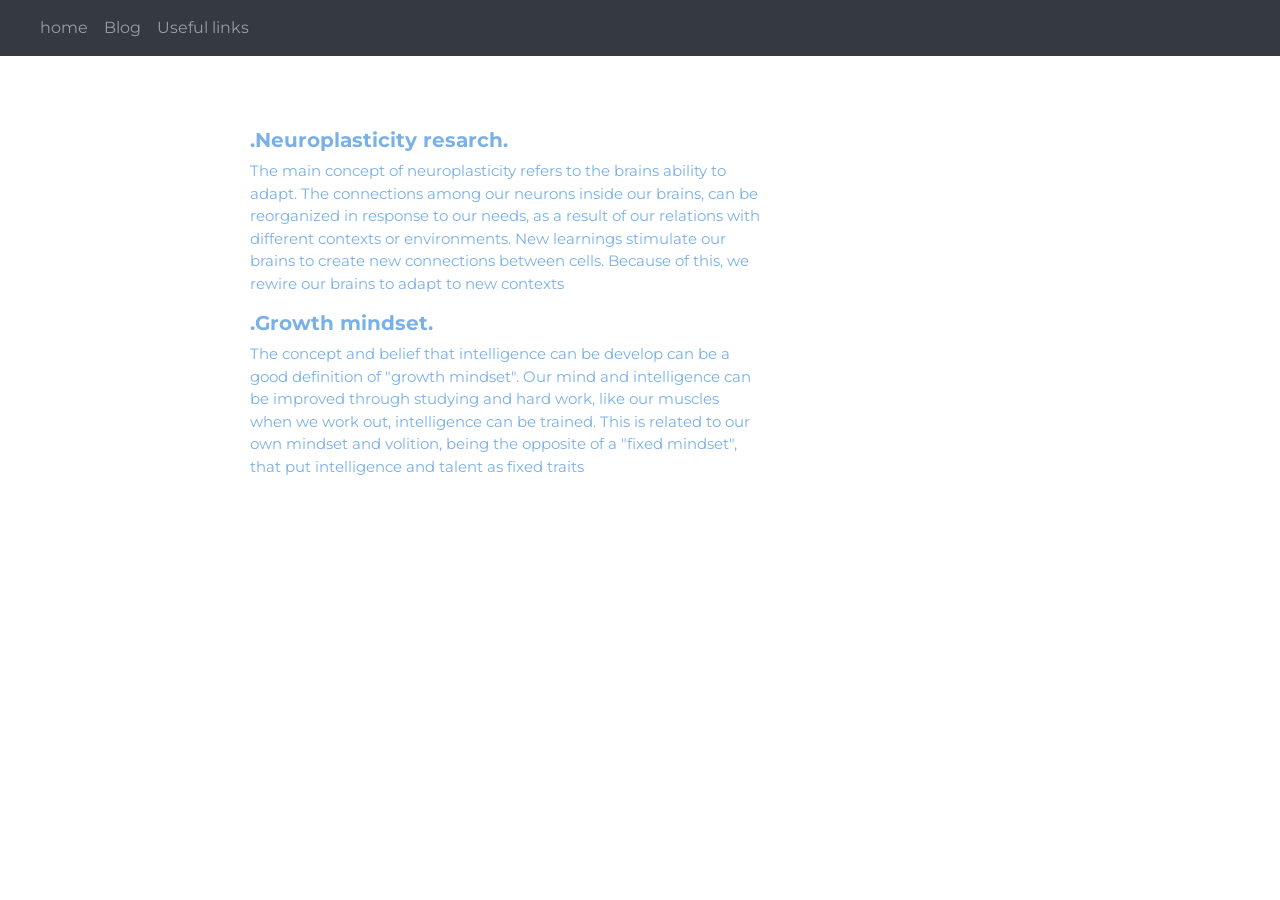
<file: sprint4-cultural.html>
<!DOCTYPE html>
<html>

<head>
    <title>Diego's DEV Blog</title>
    <meta charset="UTF-8">
    <meta name="viewport"
        content="width=device-width, initial-scale=1, user-scalable=0, maximum-scale=1, minimum-scale=1">
    <link href="styles/main.css" rel="stylesheet" type="text/css" />
    <link href="https://fonts.googleapis.com/css?family=Montserrat&display=swap" rel="stylesheet">
    <script src="https://code.jquery.com/jquery-3.3.1.slim.min.js"
        integrity="sha384-q8i/X+965DzO0rT7abK41JStQIAqVgRVzpbzo5smXKp4YfRvH+8abtTE1Pi6jizo"
        crossorigin="anonymous"></script>
    <script src="https://cdnjs.cloudflare.com/ajax/libs/popper.js/1.14.7/umd/popper.min.js"
        integrity="sha384-UO2eT0CpHqdSJQ6hJty5KVphtPhzWj9WO1clHTMGa3JDZwrnQq4sF86dIHNDz0W1"
        crossorigin="anonymous"></script>
    <link rel="stylesheet" href="https://stackpath.bootstrapcdn.com/bootstrap/4.3.1/css/bootstrap.min.css"
        integrity="sha384-ggOyR0iXCbMQv3Xipma34MD+dH/1fQ784/j6cY/iJTQUOhcWr7x9JvoRxT2MZw1T" crossorigin="anonymous">
    <script src="https://stackpath.bootstrapcdn.com/bootstrap/4.3.1/js/bootstrap.min.js"
        integrity="sha384-JjSmVgyd0p3pXB1rRibZUAYoIIy6OrQ6VrjIEaFf/nJGzIxFDsf4x0xIM+B07jRM"
        crossorigin="anonymous"></script>
</head>

<body>
    <nav class="navbar navbar-expand-md navbar-dark bg-dark fixed-top">
          <a class="navbar-brand"></a>
        <ul class="navbar-nav">
            <li class="nav-item">
                <a class="nav-link" href="index.html">home</a>

            </li>
                <a class="nav-link" href="blog.html">Blog</a>

            </li>
                <a class="nav-link" href="#">Useful links</a>

            </li>
    </nav>

    <h1>Diego Penalba</h1>
    <br>
    <br>
    <br>
    <h5 class="learnplantitle">.Neuroplasticity resarch.</h5>
        <p class="intro2">The main concept of neuroplasticity refers to the brains ability to adapt. The connections among our neurons inside our
        brains, can be reorganized in response to our needs, as a result of our relations with different contexts or
        environments. New learnings stimulate our brains to create new connections between cells. Because of this, we rewire our
        brains to adapt to new contexts
        </p>
    <h5 class="learnplantitle">.Growth mindset.</h5>
        <p class="intro2">The concept and belief that intelligence can be develop can be a good definition of "growth mindset". Our mind and
        intelligence can be improved through studying and hard work, like our muscles when we work out, intelligence can be
        trained. This is related to our own mindset and volition, being the opposite of a "fixed mindset", that put intelligence
        and talent as fixed traits</p>


    
    <br>
    <br>
    <br>
    <br>

</body>

</html>
</file>
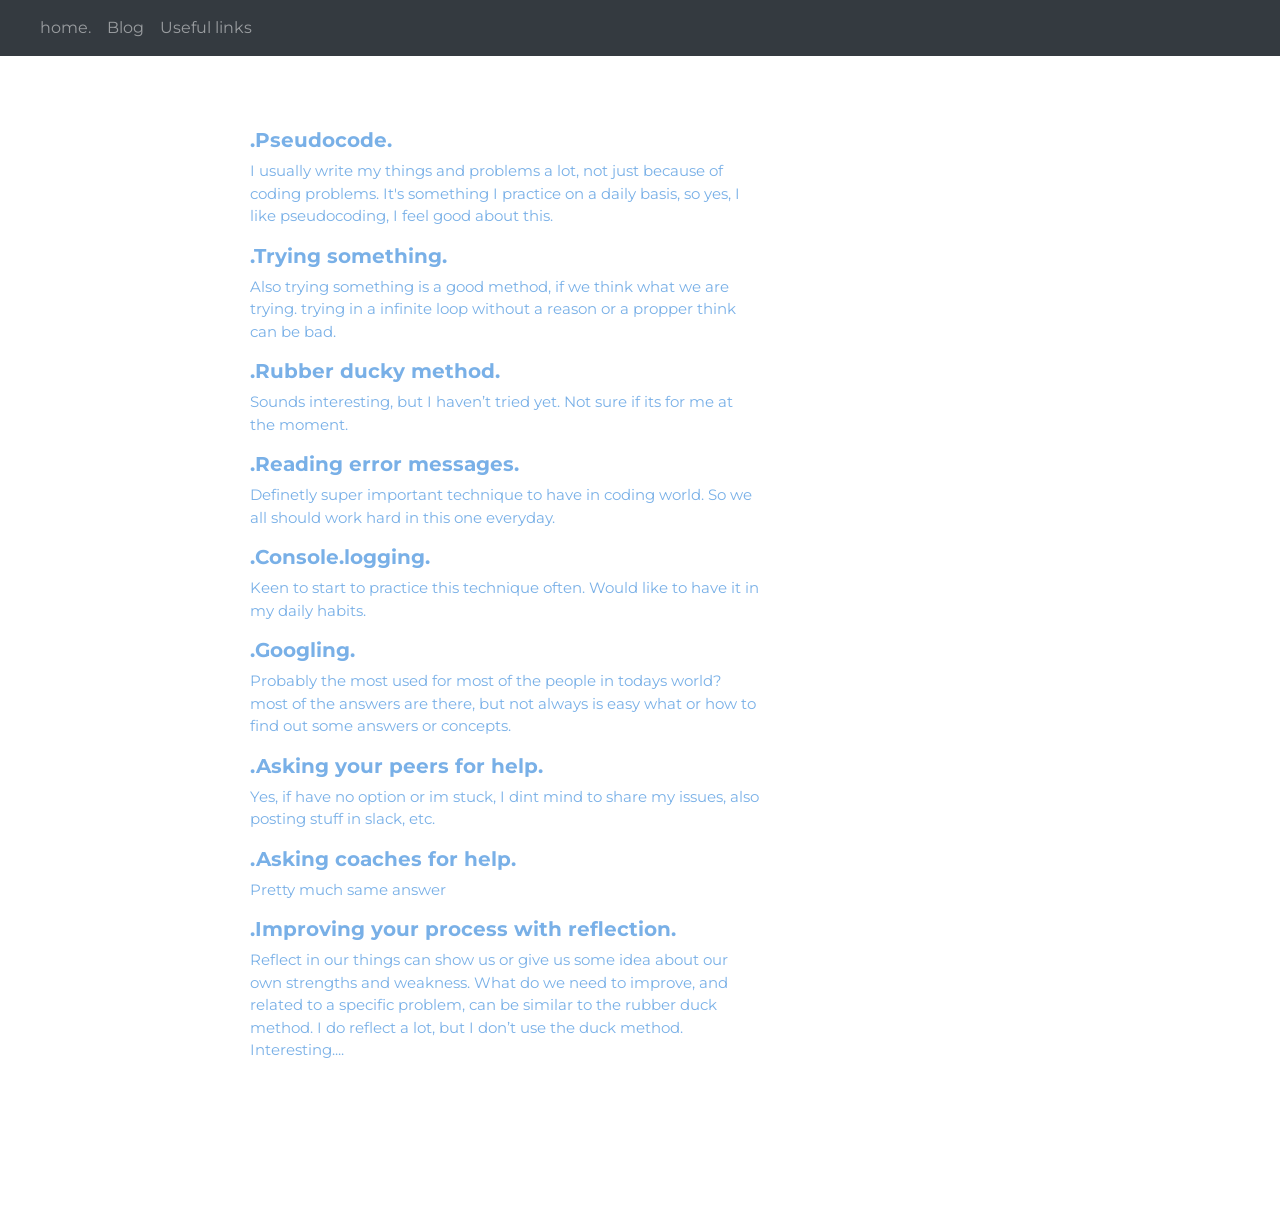
<file: sprint4_tech.html>
<!DOCTYPE html>
<html>

<head>
    <title>Diego's DEV Blog</title>
    <meta charset="UTF-8">
    <meta name="viewport"
        content="width=device-width, initial-scale=1, user-scalable=0, maximum-scale=1, minimum-scale=1">
    <link href="styles/main.css" rel="stylesheet" type="text/css" />
    <link href="https://fonts.googleapis.com/css?family=Montserrat&display=swap" rel="stylesheet">
    <script src="https://code.jquery.com/jquery-3.3.1.slim.min.js"
        integrity="sha384-q8i/X+965DzO0rT7abK41JStQIAqVgRVzpbzo5smXKp4YfRvH+8abtTE1Pi6jizo"
        crossorigin="anonymous"></script>
    <script src="https://cdnjs.cloudflare.com/ajax/libs/popper.js/1.14.7/umd/popper.min.js"
        integrity="sha384-UO2eT0CpHqdSJQ6hJty5KVphtPhzWj9WO1clHTMGa3JDZwrnQq4sF86dIHNDz0W1"
        crossorigin="anonymous"></script>
    <link rel="stylesheet" href="https://stackpath.bootstrapcdn.com/bootstrap/4.3.1/css/bootstrap.min.css"
        integrity="sha384-ggOyR0iXCbMQv3Xipma34MD+dH/1fQ784/j6cY/iJTQUOhcWr7x9JvoRxT2MZw1T" crossorigin="anonymous">
    <script src="https://stackpath.bootstrapcdn.com/bootstrap/4.3.1/js/bootstrap.min.js"
        integrity="sha384-JjSmVgyd0p3pXB1rRibZUAYoIIy6OrQ6VrjIEaFf/nJGzIxFDsf4x0xIM+B07jRM"
        crossorigin="anonymous"></script>
</head>

<body>
    <nav class="navbar navbar-expand-md navbar-dark bg-dark fixed-top">
        <a class="navbar-brand"></a>
        <ul class="navbar-nav">
            <li class="nav-item">
                <a class="nav-link" href="index.html">home.</a>

            </li>
            <a class="nav-link" href="blog.html">Blog</a>

            </li>
            <a class="nav-link" href="#">Useful links</a>

            </li>
    </nav>

    <h1>Diego Penalba.</h1>
       <br>
       <br>
       <br>
    <h5 class="learnplantitle">.Pseudocode.</h5>
          <p class="intro2">I usually write my things and problems a lot, not just because of coding problems. It's something I practice on a daily
           basis, so yes, I like pseudocoding, I feel good about this.
          </p> 
    <h5 class="learnplantitle">.Trying something.</h5>
          <p class="intro2">Also trying something is a good method, if we think what we are trying. trying in a infinite loop without a reason or a
        propper think can be bad.
          </p>
    <h5 class="learnplantitle">.Rubber ducky method.</h5>
          <p class="intro2">Sounds interesting, but I haven’t tried yet. Not sure if its for me at the moment.
          </p>
    <h5 class="learnplantitle">.Reading error messages.</h5>
          <p class="intro2">Definetly super important technique to have in coding world. So we all should work hard in this one everyday.
          </p>
    <h5 class="learnplantitle">.Console.logging.</h5>
          <p class="intro2">Keen to start to practice this technique often. Would like to have it in my daily habits.
          </p>
    <h5 class="learnplantitle">.Googling.</h5>
          <p class="intro2">Probably the most used for most of the people in todays world?
        most of the answers are there, but not always is easy what or how to find out some answers or concepts.

          </p>
    
    <h5 class="learnplantitle">.Asking your peers for help.</h5>
        <p class="intro2">Yes, if have no option or im stuck, I dint mind to share my issues, also posting stuff in slack, etc.
            
        </p> <h5 class="learnplantitle">.Asking coaches for help.</h5>
        <p class="intro2">Pretty much same answer
        </p>
          
    <h5 class="learnplantitle">.Improving your process with reflection.</h5>
          <p class="intro2">Reflect in our things can show us or give us some idea about our own strengths and weakness. What do we need to improve,
        and related to a specific problem, can be similar to the rubber duck method. I do reflect a lot, but I don’t use the
        duck method. Interesting....
          </p>
     <br>

    </p>
    <br>
    <br>
    <br>
    <br>

</body>

</html>
</file>
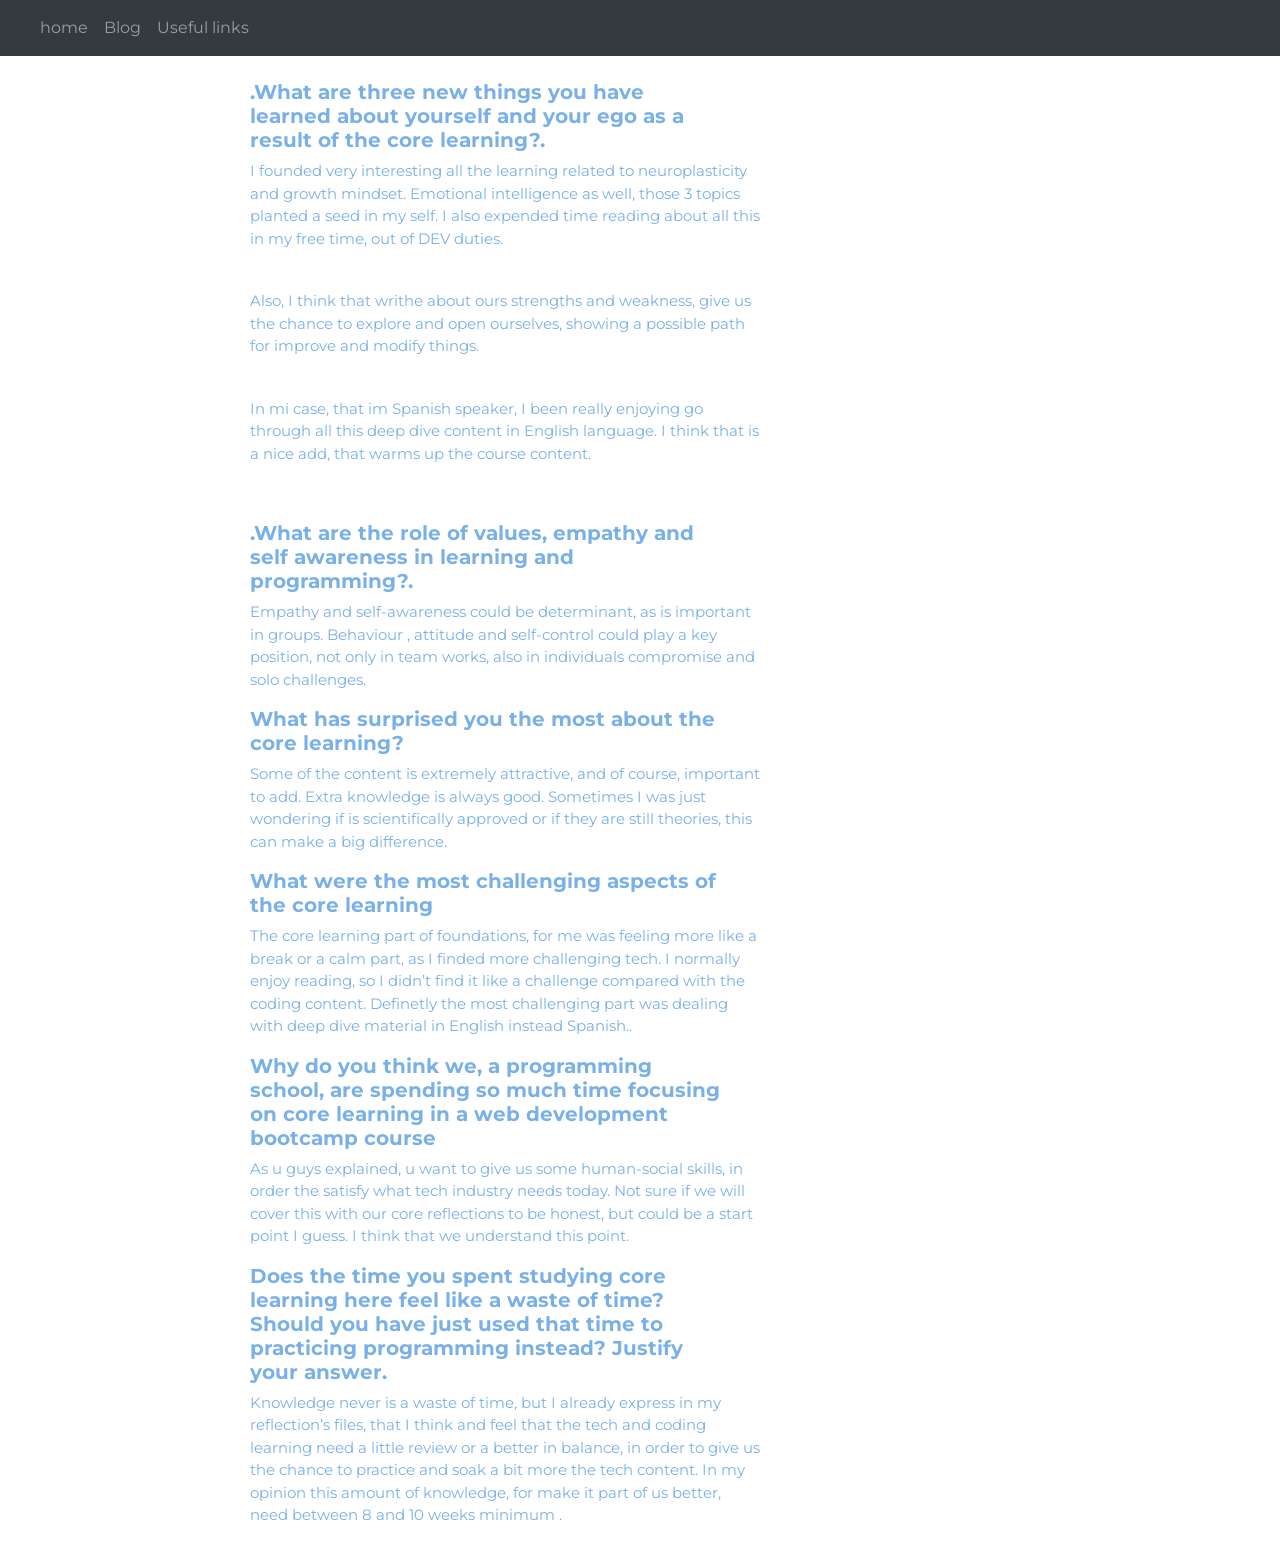
<file: sprint5-cultural.html>
<!DOCTYPE html>
<html>

<head>
    <title>Diego's DEV Blog.</title>
    <meta charset="UTF-8">
    <link href="styles/main.css" rel="stylesheet" type="text/css" />
    <link href="https://fonts.googleapis.com/css?family=Montserrat&display=swap" rel="stylesheet">
    <script src="https://code.jquery.com/jquery-3.3.1.slim.min.js"
        integrity="sha384-q8i/X+965DzO0rT7abK41JStQIAqVgRVzpbzo5smXKp4YfRvH+8abtTE1Pi6jizo"
        crossorigin="anonymous"></script>
    <script src="https://cdnjs.cloudflare.com/ajax/libs/popper.js/1.14.7/umd/popper.min.js"
        integrity="sha384-UO2eT0CpHqdSJQ6hJty5KVphtPhzWj9WO1clHTMGa3JDZwrnQq4sF86dIHNDz0W1"
        crossorigin="anonymous"></script>
    <link rel="stylesheet" href="https://stackpath.bootstrapcdn.com/bootstrap/4.3.1/css/bootstrap.min.css"
        integrity="sha384-ggOyR0iXCbMQv3Xipma34MD+dH/1fQ784/j6cY/iJTQUOhcWr7x9JvoRxT2MZw1T" crossorigin="anonymous">
    <script src="https://stackpath.bootstrapcdn.com/bootstrap/4.3.1/js/bootstrap.min.js"
        integrity="sha384-JjSmVgyd0p3pXB1rRibZUAYoIIy6OrQ6VrjIEaFf/nJGzIxFDsf4x0xIM+B07jRM"
        crossorigin="anonymous"></script>
</head>

<body>..
    <nav class="navbar navbar-expand-md navbar-dark bg-dark fixed-top">
        <a class="navbar-brand"></a>
        <ul class="navbar-nav">
            <li class="nav-item">
                <a class="nav-link" href="index.html">home</a>

            </li>
            <a class="nav-link" href="blog.html">Blog</a>

            </li>
            <a class="nav-link" href="#">Useful links</a>

            </li>
        </ul>
      </nav>
      <br>
      <br>
      <br>
<h5 class="learnplantitle"><h5 class="learnplantitle">.What are three new things you have learned about yourself and your ego as a result of the core learning?.</h5>
      <p class="intro2">I founded very interesting all the learning related to neuroplasticity and growth mindset. Emotional intelligence as
       well, those 3 topics planted a seed in my self. I also expended time reading about all this in my free time, out of DEV
       duties.</p>
       <br>
       <p class="intro2">Also, I think that writhe about ours strengths and weakness, give us the chance to explore and open ourselves, showing a
       possible path for improve and modify things.</p>
       <br>
       <p class="intro2">In mi case, that im Spanish speaker, I been really enjoying go through all this deep dive content in English language. I
       think that is a nice add, that warms up the course content.</p>
       <br>

       </p>
<h5 class="learnplantitle">.What are the role of values, empathy and self awareness in learning and programming?.</h5>
        <p class="intro2">
        Empathy and self-awareness could be determinant, as is important in groups. Behaviour , attitude and self-control could
        play a key position, not only in team works, also in individuals compromise and solo challenges.
       </p>

<h5 class="learnplantitle">What has surprised you the most about the core learning?</h5>
        <p class="intro2">
            Some of the content is extremely attractive, and of course, important to add. Extra knowledge is always good. Sometimes
            I was just wondering if is scientifically approved or if they are still theories, this can make a big difference.
        </p>
<h5 class="learnplantitle">What were the most challenging aspects of the core learning</h5>
        <p class="intro2">
         The core learning part of foundations, for me was feeling more like a break or a calm part, as I finded more challenging
         tech. I normally enjoy reading, so I didn’t find it like a challenge compared with the coding content. Definetly the
         most challenging part was dealing with deep dive material in English instead Spanish..
        </p>
<h5 class="learnplantitle">Why do you think we, a programming school, are spending so much time focusing on core learning in a web development
        bootcamp course</h5>
        <p class="intro2">
            As u guys explained, u want to give us some human-social skills, in order the satisfy what tech industry needs today.
            Not sure if we will cover this with our core reflections to be honest, but could be a start point I guess. I think that
            we understand this point.
        </p>
<h5 class="learnplantitle">Does the time you spent studying core learning here feel like a waste of time? Should you have just used that time to
        practicing programming instead? Justify your answer.</h5>
        <p class="intro2">
            Knowledge never is a waste of time, but I already express in my reflection’s files, that I think and feel that the tech
            and coding learning need a little review or a better in balance, in order to give us the chance to practice and soak a
            bit more the tech content. In my opinion this amount of knowledge, for make it part of us better, need between 8 and 10
            weeks minimum .
        </p>



</body>

</html>
</file>
<file: styles/main.css>
* {font-family: 'Montserrat', sans-serif;
 font-family: 'Montserrat', sans-serif;
 font color: ##3d97f1;
}
h1 {font-size: 70px;
    color: #79b0e7;
    padding-left: 250px;
    padding-right: 250px
}
h3{font-size: 70px;
    color: #79b0e7;
    padding-left: 250px;
    padding-right: 250px
}
h4{font-size: 70px;
    color: #79b0e7;
    padding-left: 250px;
    padding-right: 250px
}
h5{font-size: 70px;
    color: #79b0e7;
    padding-left: 250px;
    padding-right: 250px
 }
img{
    max-width: 100%;
  height: auto;
}
.intro {font-size: 20px;
    padding-left: 250px;
    padding-right: 200px;
    color: #79b0e7;
}

}
.titsprint
{color: #79b0e7;
    padding-left: 250px;
    }
.title1 {font-size: 60px;
    color: #79b0e7;
    padding-left: 250px;
    padding-right: 250px

}

.text1pad{font-size: 15px;
    padding-left: 550px;
    padding-right: 480px;
    color: #79b0e7
}
.paddingpic{
    margin-left: 550px
}
#photo2 {
    margin-left: 550px
}
.learnplantitle{
    font-weight: bold;
    padding-right: 550px;
    

}
.intro2 {font-size: 15px;
    padding-left: 250px;
    padding-right: 520px;
    color: #79b0e7;
    }
</file>
